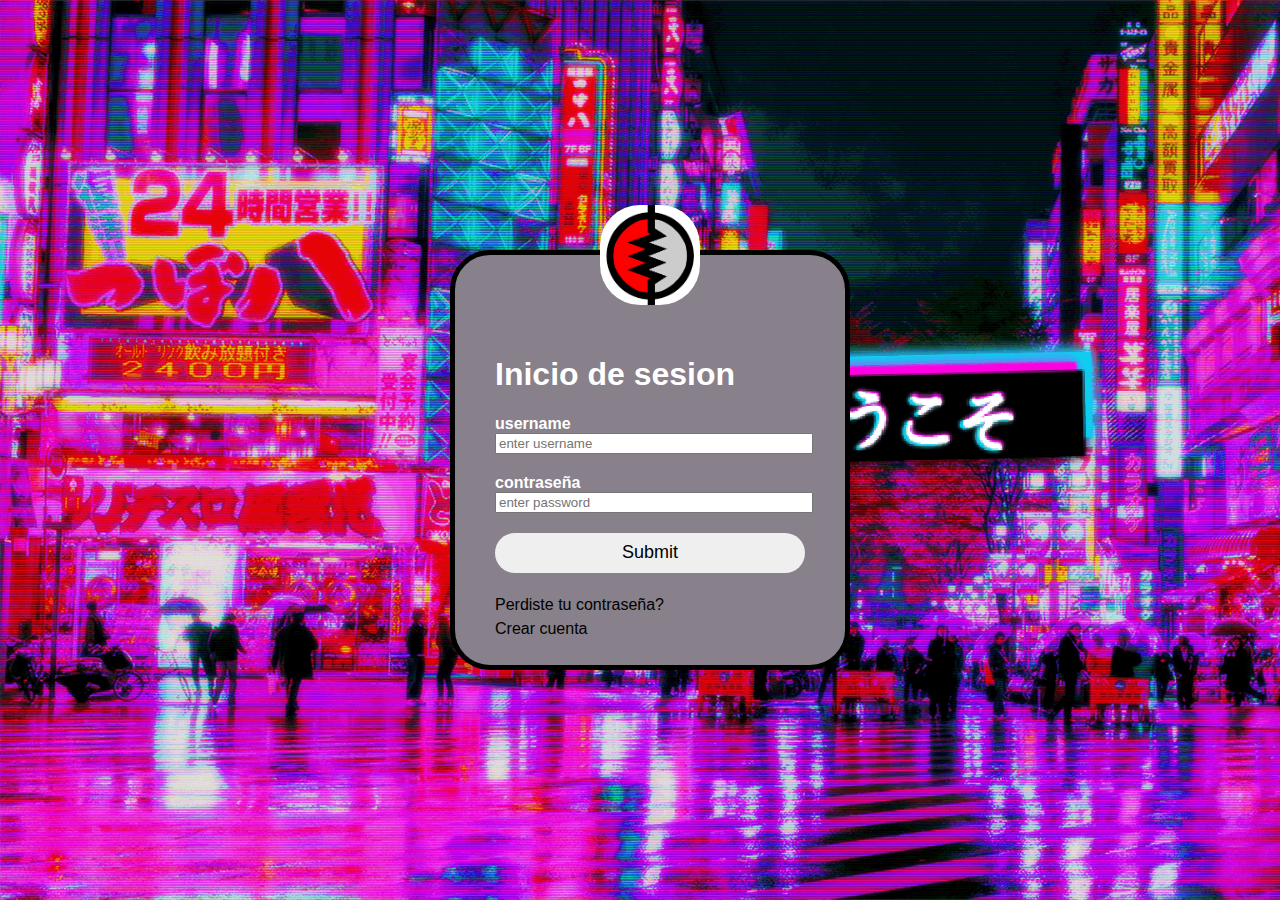
<file: index.html>
<!DOCTYPE html>
<html lang="en">
<head>
    <meta charset="UTF-8">
    <meta http-equiv="X-UA-Compatible" content="IE=edge">
    <meta name="viewport" content="width=, initial-scale=1.0">
    <link rel="stylesheet" href="Master.css">
    <title>Fivchan login</title>
</head>
<body>
    <form action="Pagina Inicio.html">
    
<div class="caja">
    <img class="avatar" src="descargar.png" alt="Logo Fivchan">
    <H1>Inicio de sesion</H1>
   <form action="Pagina Inicio.html">
       
       <label for="username">username</label> <font></font>
       <input required type="" placeholder="enter username">
    
       <label for="password">contraseña</label>
       <input required type="password" placeholder="enter password">
       <input type="Submit">
       
       <div></div>

       <a href="Perdi mi contraseña.html">Perdiste tu contraseña?</a><br>
    
       <a href="new.html">Crear cuenta</a>
   </form>

</div>

</body>
</html>
</file>
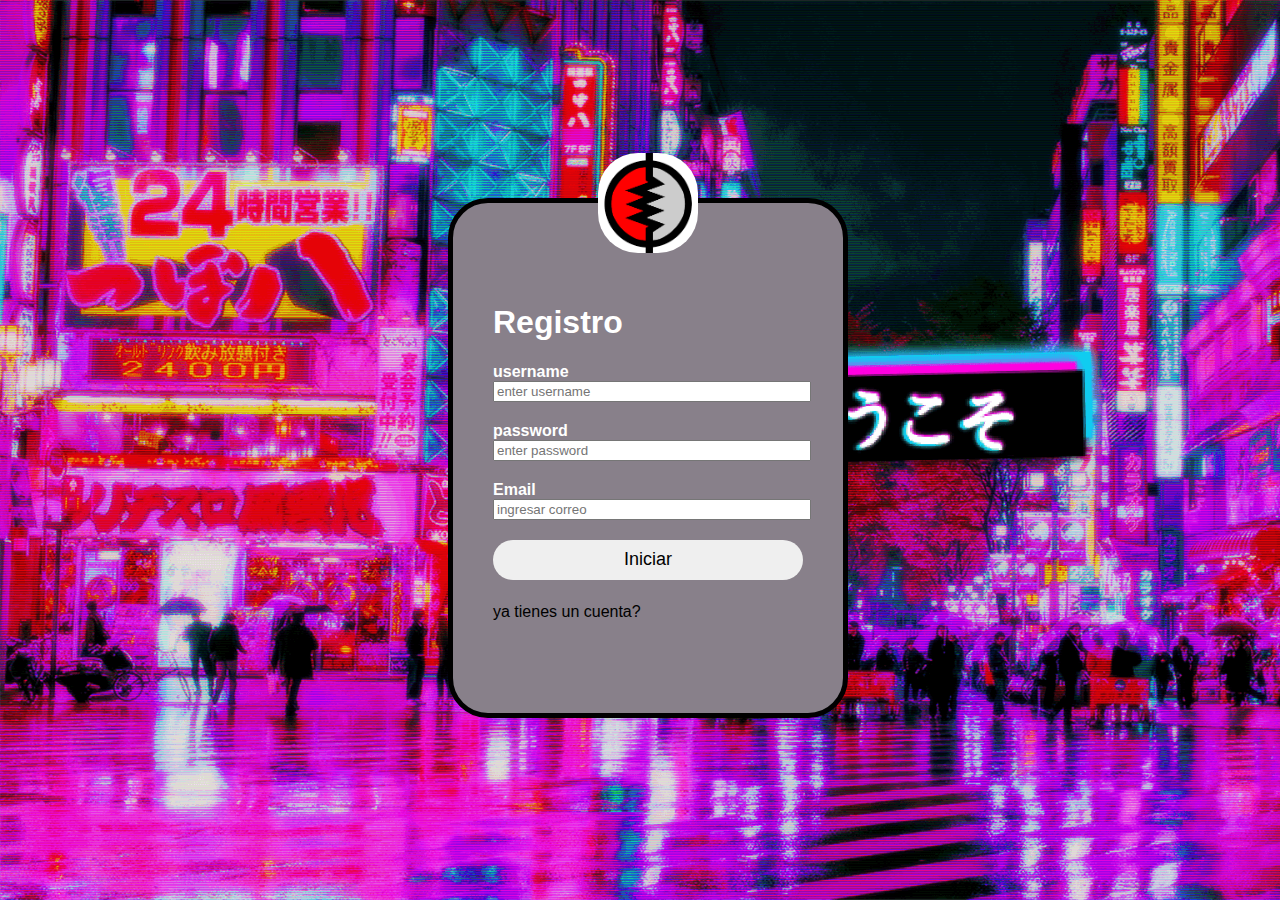
<file: new.html>
<!DOCTYPE html>
<html lang="en">
<head>
    <meta charset="UTF-8">
    <meta http-equiv="X-UA-Compatible" content="IE=edge">
    <meta name="viewport" content="width=device-width, initial-scale=1.0">
    <link rel="stylesheet" href="New.css">
    <title>Registro Fivchan</title>
</head>
<body>
    <div class="caja">
        <img class="avatar" src="descargar.png" alt="Logo Fivchan">
        <H1>Registro</H1>
       <form>
         
           <label for="username">username</label>
           <input required type="" placeholder="enter username">
    
           <label for="password">password</label>
           <input required type="password" placeholder="enter password">

           <label for="Email">Email</label>
           <input required type="Email" placeholder="ingresar correo">
    
           <input type="submit" value="Iniciar">
           
    
        
           <a href="index.html">ya tienes un cuenta?</a>
       </form>
    </div>
    
    </body>
    
</body>
</html>
</file>
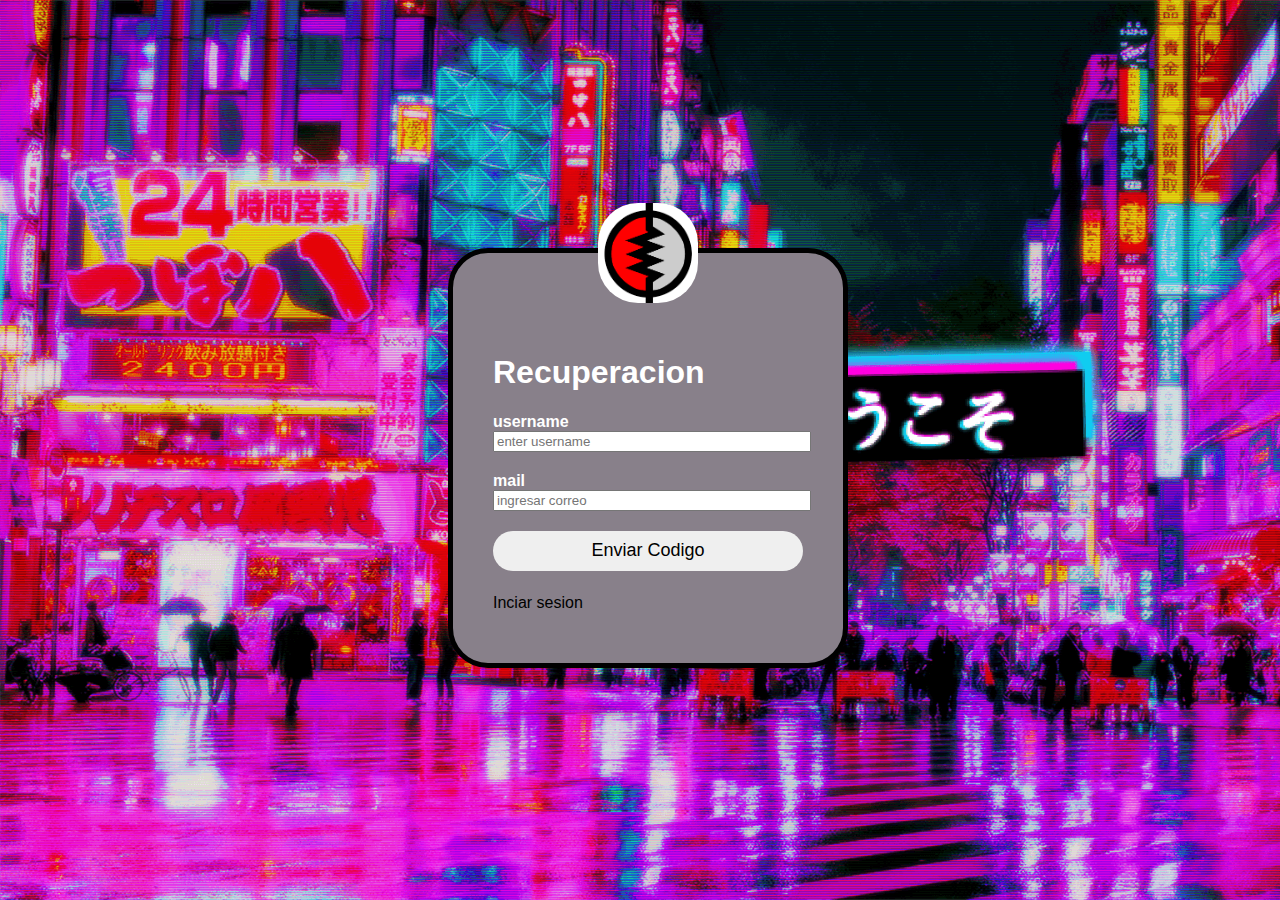
<file: Perdi mi contraseña.html>
<!DOCTYPE html>
<html lang="en">
<head>
    <meta charset="UTF-8">
    <meta http-equiv="X-UA-Compatible" content="IE=edge">
    <meta name="viewport" content="width=device-width, initial-scale=1.0">
    <link rel="stylesheet" href="Contraseña.css">
    <title>Registro Fivchan</title>
</head>
<body>
    <div class="caja">
        <img class="avatar" src="descargar.png" alt="Logo Fivchan">
        <H1>Recuperacion</H1>
       <form>
         
           <label for="username">username</label>
           <input requiredtype=""placeholder="enter username">
    
           <label for="Mail">mail</label>
           <input required type="mail" placeholder="ingresar correo">
    
           <input type="submit" value="Enviar Codigo">
           
           <a href="index.html">Inciar sesion</a>
       </form>
    </div>
    
    </body>
    
</body>
</html>
</file>
<file: Master.css>
body{
    margin: 0;
    padding: 0;
    background-image: url(2966567.png);
    background-size: cover;
    font-family:sans-serif;
    height: 100vh;
}

.caja{
    border-radius: 40px;
    width: 400px;
    height: 420px;
    margin: 10px;
    padding: 25px;
    border: 5px solid black;
    background-color:rgb(136, 128, 138);
    justify-content: center;
    flex-direction: column;
    align-items: center;
}

.caja {
    width: 400px;
    height: 420px;
    background-color: rgb(rgb(0, 0, 0));
    color: #fff;
    top: 50%;
    left: 50%;
    position: absolute;
    transform: translate(-50%, -50%);
    box-sizing: border-box;
    padding: 80px 40px;
}

.caja .avatar{
    width: 100px;
    height: 100px;
    border-radius: 40%;
    position: absolute;
    top: -50px;
    left: calc(50% - 50px);
}

.login.box h1 {
    margin: 0;
    padding: 0 0 20px;
    text-align: center;
    font-size: 22px;

}

.caja label{
    margin: 0;
    padding: 0;
    font-weight: bold;
    display: block;
}

.caja input {
    width: 100%;
    margin-bottom: 20px;

}

  
  .caja input[type="text"] 
  .caja input[type="password"]
  {   
    border: none;
    border-bottom: 1px solid rgb(0, 0, 255);
    background: transparent;
    outline: none;
    height: 20px;
    border-radius: 40px;
    color: #fff;
    font-size: 14px;
  }

  .caja input[type="submit"]{
      border: none;
      outline: none;
      height: 40px;
      background: rgb( rgb(255, 0, 0));
      color: rgb(0, 0, 0);
      font-size: 18px;
      border-radius: 40px;
  }
  
  .caja a {
      text-decoration: none;
      font-size: 16px;
      line-height: 24px;
     color: rgb(0, 0, 0); 
  }

  .caja a:hover {
      color: rgb(255, 255, 255);
  }
  .caja input[type="submit"]:hover{
    color: rgb(255, 0, 225);
  }
</file>
<file: New.css>
body{
    margin: 0;
    padding: 0;
    background-image: url(2966567.png);
    background-size: cover;
    font-family:sans-serif;
    height: 100vh;
}

.caja{
    border-radius: 40px;
    width: 400px;
    height: 500px;
    margin: 8px;
    padding: 20px;
    border: 5px solid black;
    background-color:rgb(136, 128, 138);
    justify-content: center;
    flex-direction: column;
    align-items: center;
}

.caja {
    width: 400px;
    height: 520px;
    background-color: rgb(rgb(0, 0, 0));
    color: #fff;
    top: 50%;
    left: 50%;
    position: absolute;
    transform: translate(-50%, -50%);
    box-sizing: border-box;
    padding: 80px 40px;
}

.caja .avatar{
    width: 100px;
    height: 100px;
    border-radius: 40%;
    position: absolute;
    top: -50px;
    left: calc(50% - 50px);
}

.login.box h1 {
    margin: 0;
    padding: 0 0 20px;
    text-align: center;
    font-size: 22px;

}

.caja label{
    margin: 0;
    padding: 0;
    font-weight: bold;
    display: block;
}

.caja input {
    width: 100%;
    margin-bottom: 20px;

}

  
  .caja input[type="text"] 
  .caja input[type="password"]
  {   
    border: none;
    border-bottom: 1px solid rgb(0, 0, 255);
    background: transparent;
    outline: none;
    height: 20px;
    border-radius: 40px;
    color: #fff;
    font-size: 14px;
  }

  .caja input[type="submit"]{
      border: none;
      outline: none;
      height: 40px;
      background: rgb( rgb(255, 0, 0));
      color: rgb(0, 0, 0);
      font-size: 18px;
      border-radius: 40px;
  }
  
  .caja a {
      text-decoration: none;
      font-size: 16px;
      line-height: 24px;
     color: rgb(0, 0, 0); 
  }

  .caja a:hover {
      color: rgb(255, 255, 255);
  }
  .caja input[type="submit"]:hover{
    color: rgb(255, 0, 225);
  }
</file>
<file: Contraseña.css>
body{
    margin: 0;
    padding: 0;
    background-image: url(2966567.png);
    background-size: cover;
    font-family:sans-serif;
    height: 100vh;
}

.caja{
    border-radius: 40px;
    width: 400px;
    height: 400px;
    margin: 8px;
    padding: 20px;
    border: 5px solid black;
    background-color:rgb(136, 128, 138);
    justify-content: center;
    flex-direction: column;
    align-items: center;
}

.caja {
    width: 400px;
    height: 420px;
    background-color: rgb(rgb(0, 0, 0));
    color: #fff;
    top: 50%;
    left: 50%;
    position: absolute;
    transform: translate(-50%, -50%);
    box-sizing: border-box;
    padding: 80px 40px;
}

.caja .avatar{
    width: 100px;
    height: 100px;
    border-radius: 40%;
    position: absolute;
    top: -50px;
    left: calc(50% - 50px);
}

.login.box h1 {
    margin: 0;
    padding: 0 0 20px;
    text-align: center;
    font-size: 22px;

}

.caja label{
    margin: 0;
    padding: 0;
    font-weight: bold;
    display: block;
}

.caja input {
    width: 100%;
    margin-bottom: 20px;

}

  
  .caja input[type="text"] 
  .caja input[type="password"]
  {   
    border: none;
    border-bottom: 1px solid rgb(0, 0, 255);
    background: transparent;
    outline: none;
    height: 20px;
    border-radius: 40px;
    color: #fff;
    font-size: 14px;
  }

  .caja input[type="submit"]{
      border: none;
      outline: none;
      height: 40px;
      background: rgb( rgb(255, 0, 0));
      color: rgb(0, 0, 0);
      font-size: 18px;
      border-radius: 40px;
  }
  
  .caja a {
      text-decoration: none;
      font-size: 16px;
      line-height: 24px;
     color: rgb(0, 0, 0); 
  }

  .caja a:hover {
      color: rgb(255, 255, 255);
  }
  .caja input[type="submit"]:hover{
    color: rgb(255, 0, 225);
  }
</file>
